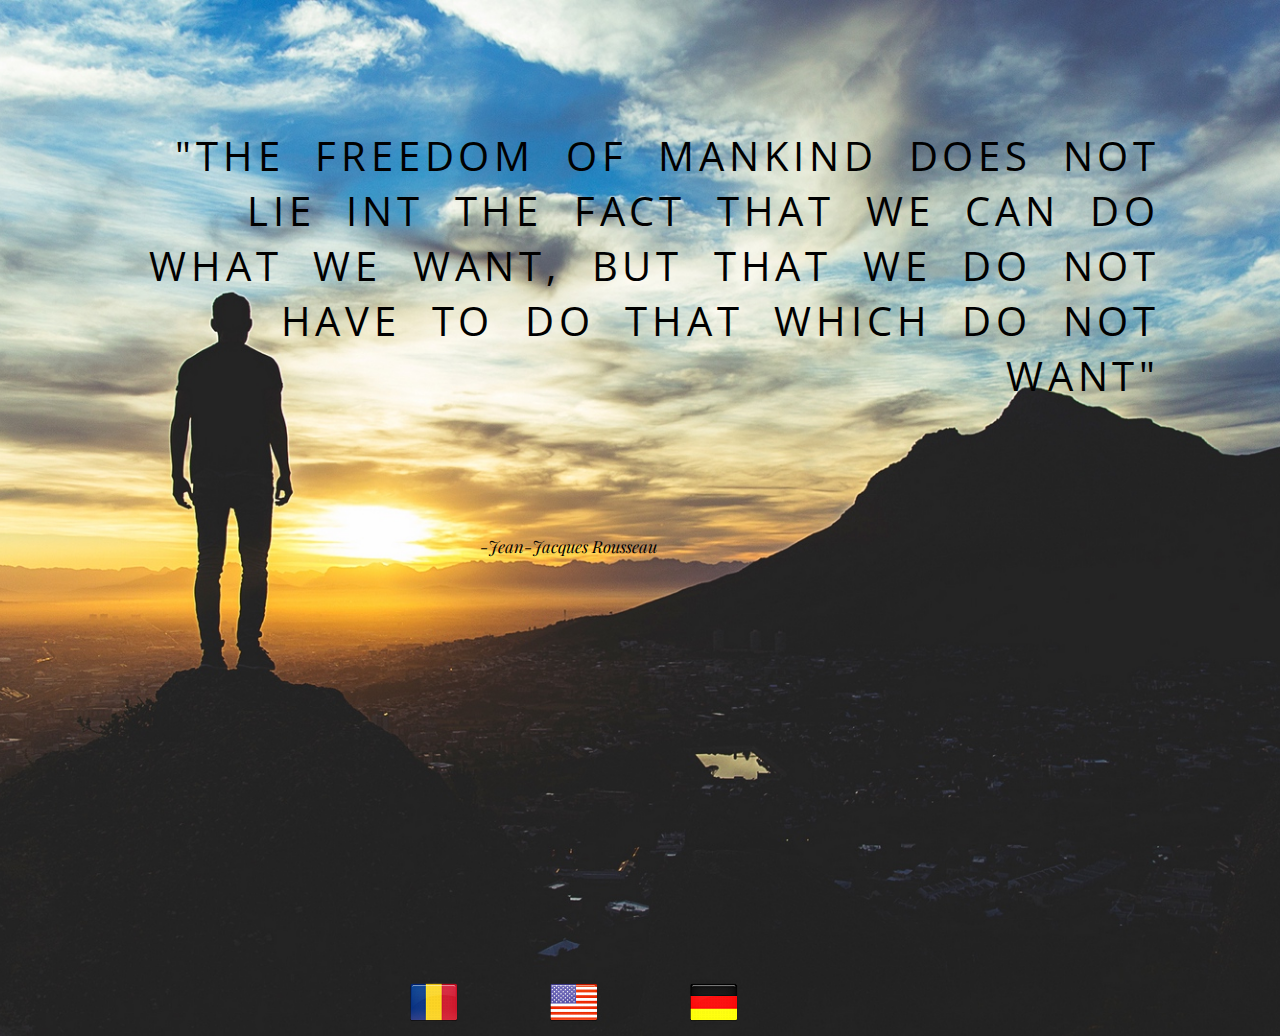
<file: index.html>
<!DOCTYPE html>
<html>
<head>
  <meta charset="utf-8">
  <title></title>
  <meta name="viewport" content="width=device-width, initial-scale=1">
  <link rel="stylesheet" type="text/css" href="main.css">
  <link href="https://fonts.googleapis.com/css?family=Open+Sans:300" rel="stylesheet">
  <link href="https://fonts.googleapis.com/css?family=Playfair+Display" rel="stylesheet">
</head>
<body>
  <div class="cover">
    <p class="text">"The freedom of mankind does not lie int the fact that we can do what we want, but that we do not have to do that which do not want"</p>
    <p class="author">
      <small>-Jean-Jacques Rousseau</small>
    </p>
    <div class="links">
       <ul>
          <li class="ro"><a href="./indexro.html"><img src="./assets/ro.png"></a> </li>
          <li class="en"><a href="./index.html"><img src="./assets/us.png"></a> </li>
          <li class="ge"><a href="./indexge.html"><img src="./assets/ge.png"></a> </li>
       </ul>
    </div>
  </div>
 </body>
</html>
</file>
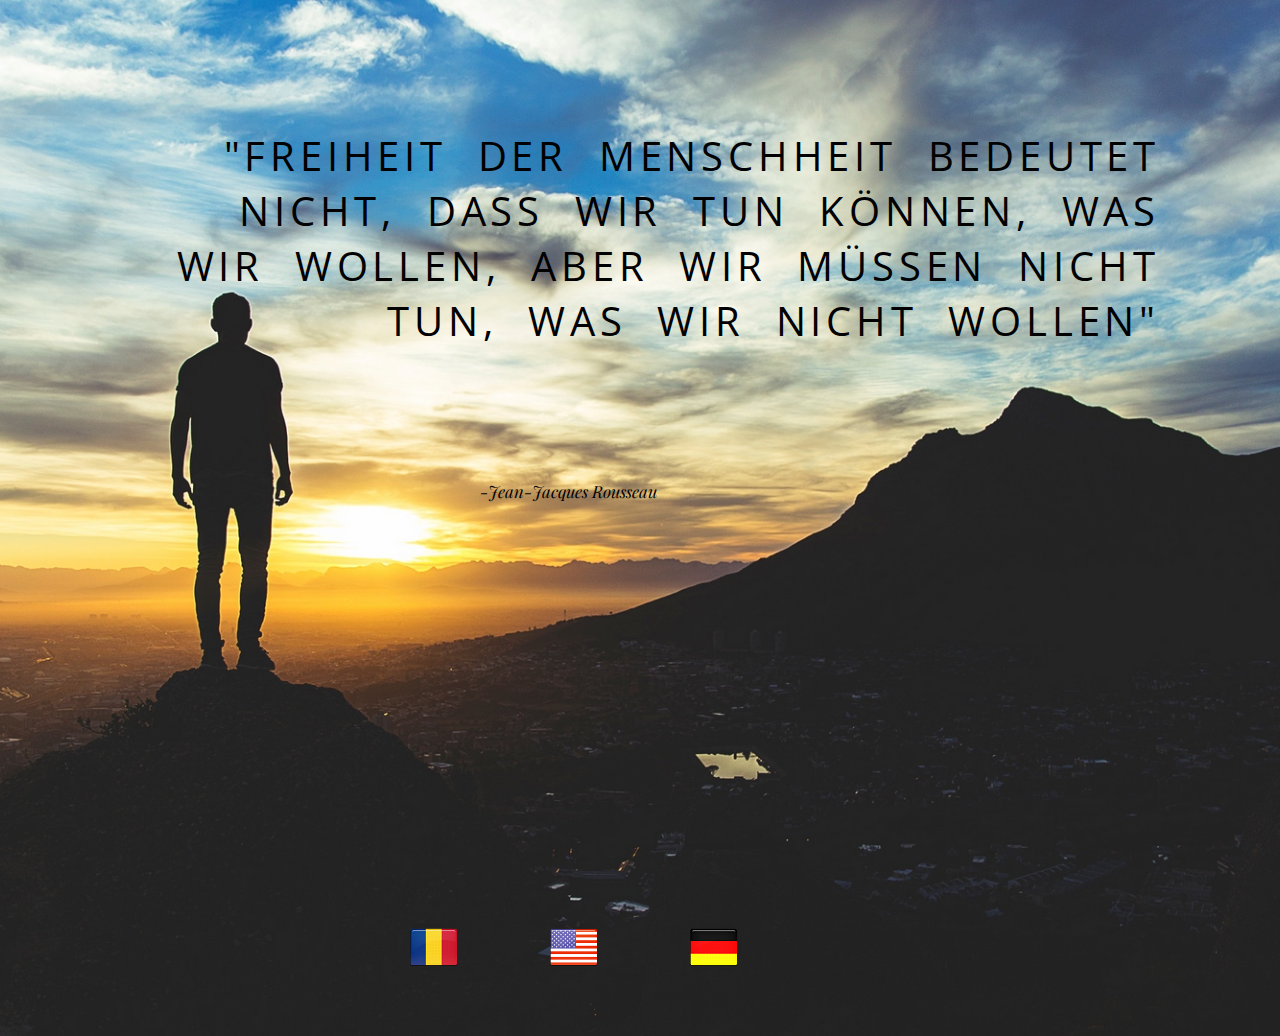
<file: indexge.html>
<!DOCTYPE html>
<html>
<head>
  <meta charset="utf-8">
  <title></title>
  <meta name="viewport" content="width=device-width, initial-scale=1">
  <link rel="stylesheet" type="text/css" href="main.css">
  <link href="https://fonts.googleapis.com/css?family=Open+Sans:300" rel="stylesheet">
  <link href="https://fonts.googleapis.com/css?family=Playfair+Display" rel="stylesheet">
</head>
 <body>
   <div class="cover">
     <p class="text">"Freiheit der Menschheit bedeutet nicht, dass wir tun können, was wir wollen, aber wir müssen nicht tun, was wir nicht wollen"</p>
     <p class="author">
      <small>-Jean-Jacques Rousseau</small>
    </p>
    <div class="links">
       <ul>
         <li class="ro"><a href="./indexro.html"><img src="./assets/ro.png"></a> </li>
         <li class="en"><a href="./index.html"><img src="./assets/us.png"></a> </li>
         <li class="ge"><a href="./indexge.html"><img src="./assets/ge.png"></a> </li>
         </ul>
    </div>
   </div>
 </body>
</html>
</file>
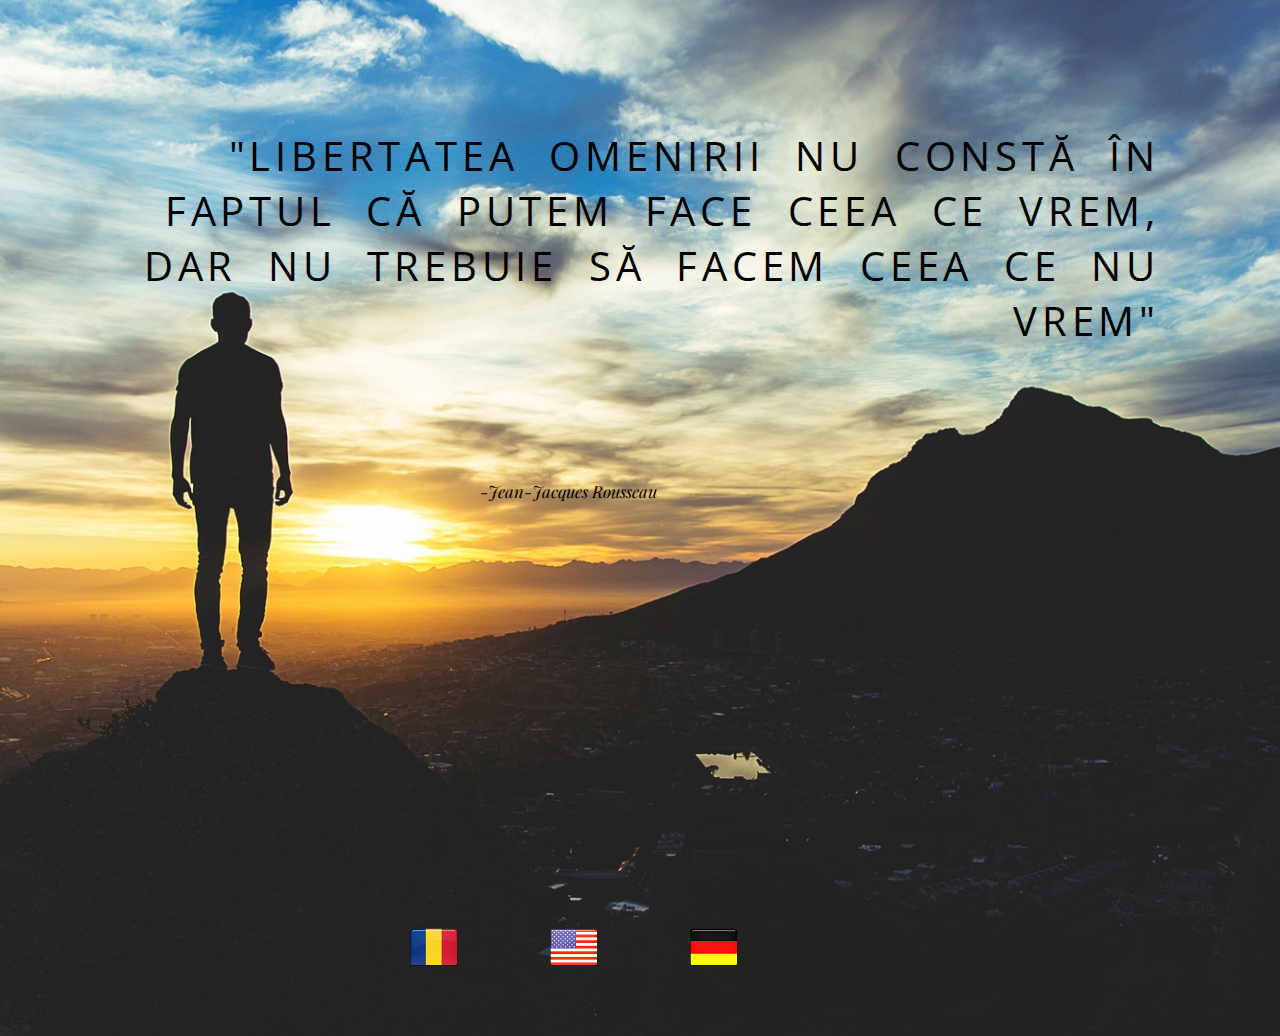
<file: indexro.html>
<!DOCTYPE html>
<html>
<head>
  <meta charset="utf-8">
  <title></title>
  <meta name="viewport" content="width=device-width, initial-scale=1">
  <link rel="stylesheet" type="text/css" href="main.css">
  <link href="https://fonts.googleapis.com/css?family=Open+Sans:300" rel="stylesheet">
  <link href="https://fonts.googleapis.com/css?family=Playfair+Display" rel="stylesheet">
</head>
   <body>
      <div class="cover">
         <p class="text">"Libertatea omenirii nu constă în faptul că putem face ceea ce vrem, dar nu trebuie să facem ceea ce nu vrem"</p>
         <p class="author">
            <small>-Jean-Jacques Rousseau</small>
      <div class="links">
         <ul>
           <li class="ro"><a href="./indexro.html"><img src="./assets/ro.png"></a> </li>
           <li class="en"><a href="./index.html"><img src="./assets/us.png"></a> </li>
           <li class="ge"><a href="./indexge.html"><img src="./assets/ge.png"></a> </li>
         </ul>
      </div>
     </div>
  </body>
</html>
</file>
<file: main.css>
body {
  background: url(./assets/freedom.jpg)no-repeat center;
  background-size: cover;
  width: 100%;
  height: 100vh;
  text-align: center;   
}

.text{
  text-transform: uppercase;
  text-align: right; 
  margin: 8rem;;
  font-size: 40px;
  word-spacing: 1rem;
  letter-spacing: .3rem;
  font-family: 'Open Sans', sans-serif;
  
}

.author {
  font-family: 'Playfair Display', serif;
  font-size: 20px;
  font-style: italic;
  padding-right: 10rem;
}


.links li {
  display:inline;
  padding: 20px;
  position: relative;

  
}

.ro img {
  position: absolute;
  margin-top: 400px;
  right:190px;
  
}

.en img {
  position: absolute;
  margin-top: 400px;
  right:90px;
  
}
  
.ge img {
  position: absolute;
  margin-top: 400px;
  right:-10px;
  
 
}

.ro, .en, .ge, img:hover {
  transform: scale(1.2);
}


@media(max-width: 768px) {
  body { 
  background: url(./assets/freedom.jpg)no-repeat 30% center;
    background-size: cover;
    height: 100vh;
    width: 100%;
  }
  .text {
    text-transform: uppercase;
    text-align: right; 
    font-size: 30px;
    word-spacing: .3rem;
    letter-spacing: .1rem;
    font-family: 'Open Sans', sans-serif;
    color:#000000;
    margin:3rem 3rem; 
    
  }
  
  .author {
    font-family: 'Playfair Display', serif;
    font-size: 25px;
    font-style: italic;
    padding-left: 23rem;
    padding-top: 3rem; 
        
}
  
  .ro img {
    position: absolute;
    margin-top: 400px;
    right:100px;
    
    
}

  .en img {
    position: absolute;
    margin-top: 400px;
    right:0px;
    
}
  
  .ge img {
    position: absolute;
    margin-top: 400px;
    right:-90px;
     
}

@media(max-width: 400px){
  body {
    background: url(./assets/freedom.jpg)no-repeat 30% cover;
    background-size: cover;
    height: 140vh;
    width: 100%;
    
  }
  
  .text {
    font-size: 20px;
    text-transform: none;
    text-align: center;
  }
  
  .author {
    font-family: 'Playfair Display', serif;
    font-size: 1.1rem;
    font-style: italic;
    padding-left: 17rem;
    padding-top: 5rem; 
    margin:0;
    padding: 2rem
  }
  
  .links li {
    display: inline;
    padding: 2rem;
    
    
  }
  .ro img {
     position: absolute;
     margin:0;   
     height: 2.5rem;
     margin-top: 33rem;
     
  }

   .en img {
      position: absolute;
      margin:0;
      right: auto;
      height: 2.5rem;
      margin-top:33rem;
      right:3rem;
  }

   .ge img {
      position: absolute;
      margin:0;
      right: auto;
      height:2.5rem;      
      margin-top: 33rem;
  }
 
  
}
</file>
